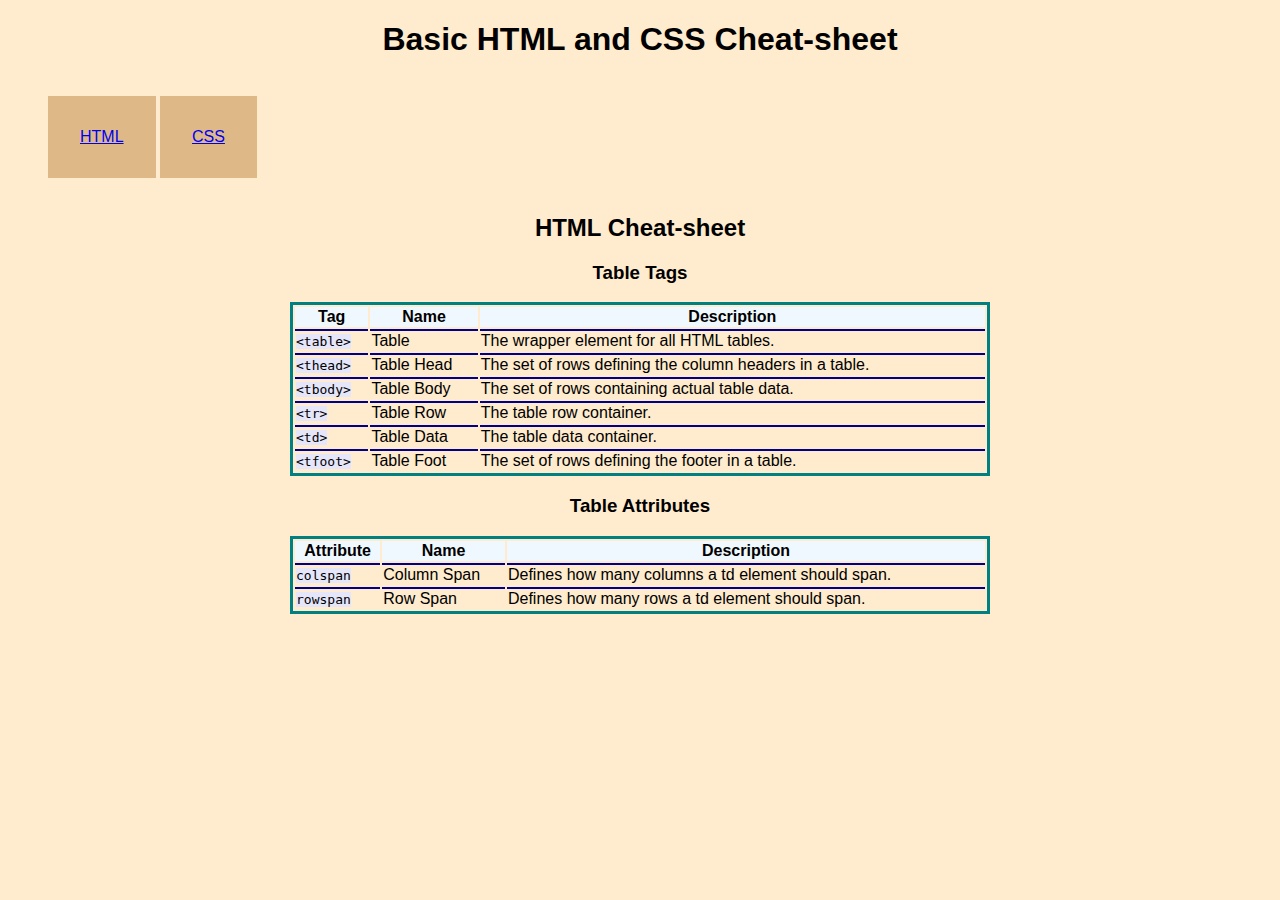
<file: Basic Cheat sheet/index.html>
<!DOCTYPE html>
<html lang="en">

<head>
    <meta charset="UTF-8">
    <meta http-equiv="X-UA-Compatible" content="IE=edge">
    <meta name="viewport" content="width=device-width, initial-scale=1.0">
    <link href="./style.css" type="text/css" rel="stylesheet" />
    <title>Web Dev Cheat-sheet</title>
</head>

<body>
    <header>
        <h1>Basic HTML and CSS Cheat-sheet</h1>
        <nav>
            <ul>
                <li><a href="#html">HTML</a></li>
                <li><a href="#css">CSS</a></li>
            </ul>
        </nav>
    </header>

    <main>
        <section id="html">
            <h2>HTML Cheat-sheet</h2>
        </section>

        <article id="table">
            <h3>Table Tags</h3>
            <table>
                <thead>
                    <tr>
                        <th>Tag</th>
                        <th>Name</th>
                        <th>Description</th>
                    </tr>
                </thead>
                <tbody>
                    <tr>
                        <td>
                            <code>&lt;table&gt;</code>
                        </td>
                        <td>
                            Table
                        </td>
                        <td>
                            The wrapper element for all HTML tables.
                        </td>
                    </tr>
                    <tr>
                        <td>
                            <code>&lt;thead&gt;</code>
                        </td>
                        <td>
                            Table Head
                        </td>
                        <td>
                            The set of rows defining the column headers in a table.
                        </td>
                    </tr>
                    <tr>
                        <td>
                            <code>&lt;tbody&gt;</code>
                        </td>
                        <td>
                            Table Body
                        </td>
                        <td>
                            The set of rows containing actual table data.
                        </td>
                    </tr>
                    <tr>
                        <td>
                            <code>&lt;tr&gt;</code>
                        </td>
                        <td>
                            Table Row
                        </td>
                        <td>
                            The table row container.
                        </td>
                    </tr>
                    <tr>
                        <td>
                            <code>&lt;td&gt;</code>
                        </td>
                        <td>
                            Table Data
                        </td>
                        <td>
                            The table data container.
                        </td>
                    </tr>
                    <tr>
                        <td>
                            <code>&lt;tfoot&gt;</code>
                        </td>
                        <td>
                            Table Foot
                        </td>
                        <td>
                            The set of rows defining the footer in a table.
                        </td>
                    </tr>
                </tbody>
            </table>

            <h3>Table Attributes</h3>
            <table>
                <thead>
                    <tr>
                        <th>Attribute</th>
                        <th>Name</th>
                        <th>Description</th>
                    </tr>
                </thead>
                <tbody>
                    <tr>
                        <td>
                            <code>colspan</code>
                        </td>
                        <td>
                            Column Span
                        </td>
                        <td>
                            Defines how many columns a td element should span.
                        </td>
                    </tr>
                    <tr>
                        <td>
                            <code>rowspan</code>
                        </td>
                        <td>
                            Row Span
                        </td>
                        <td>
                            Defines how many rows a td element should span.
                        </td>
                    </tr>
                </tbody>
            </table>
        </article>

    </main>
</body>

</html>
</file>
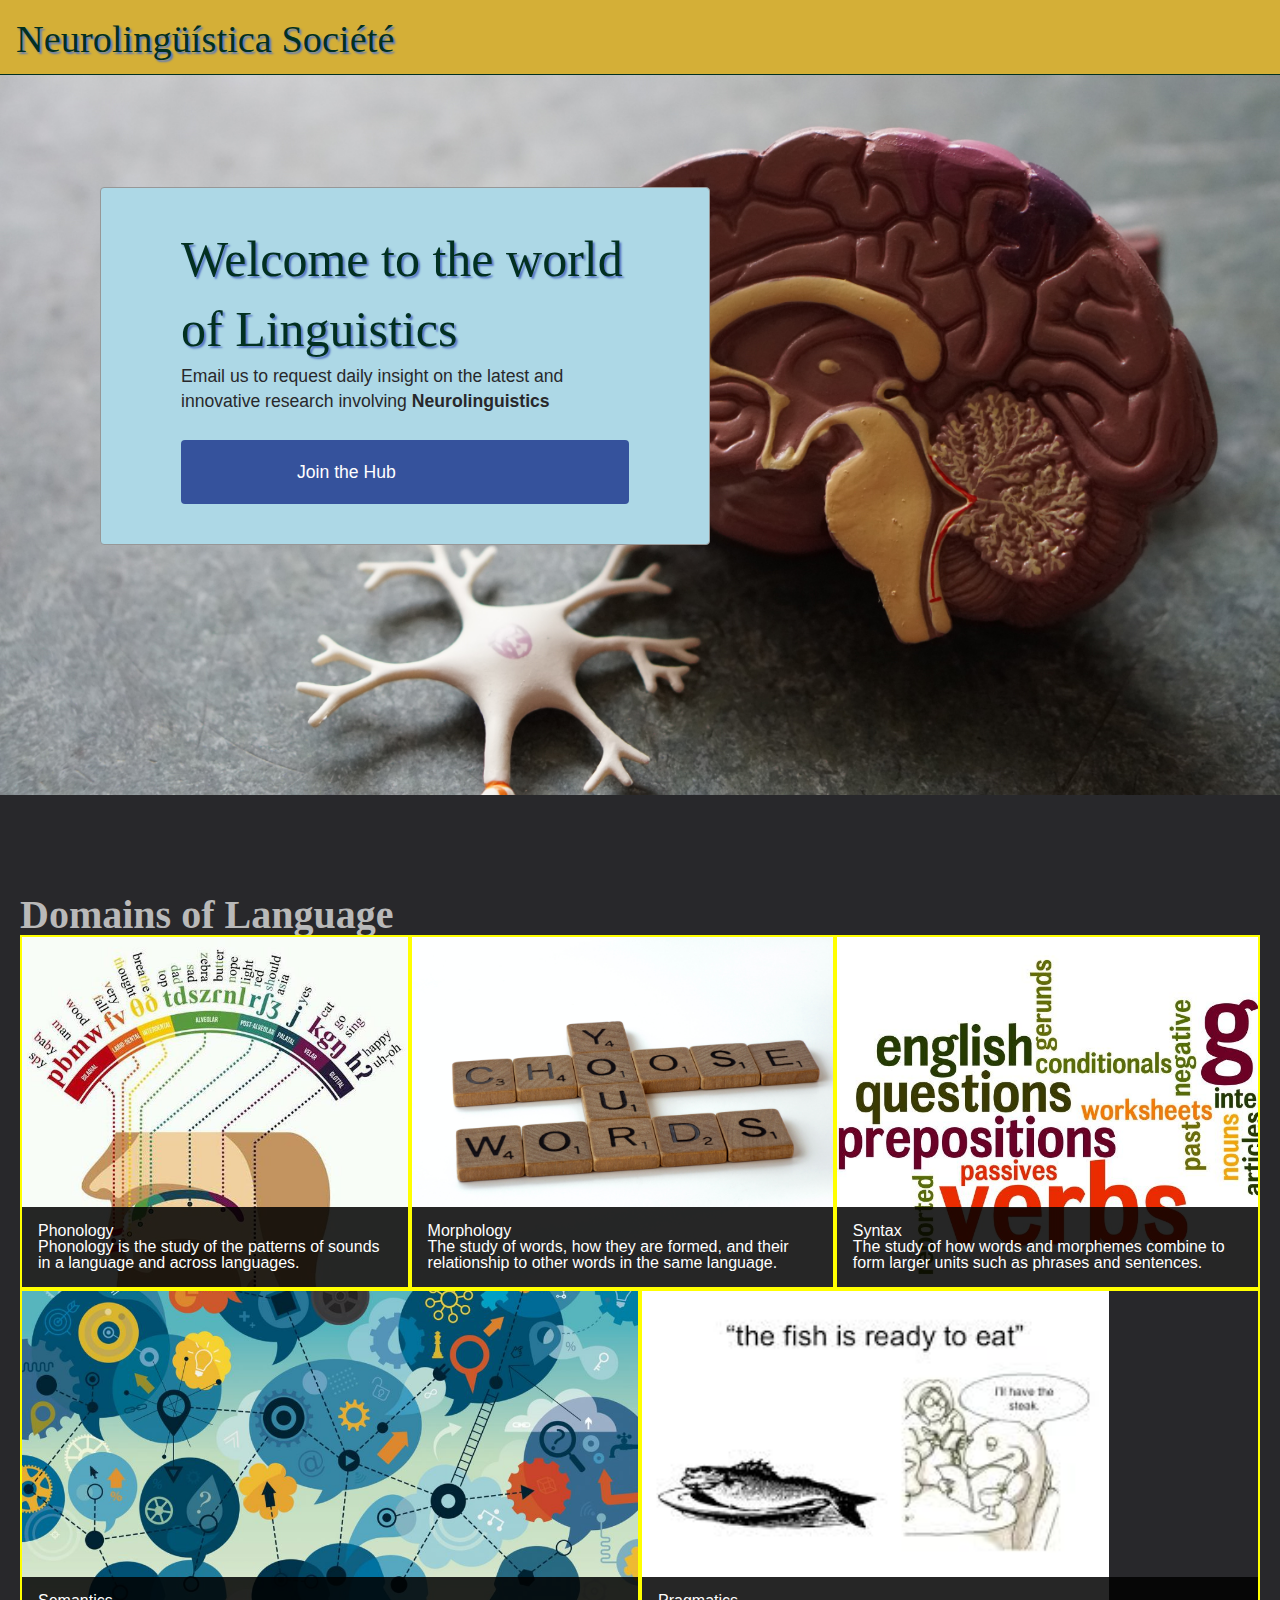
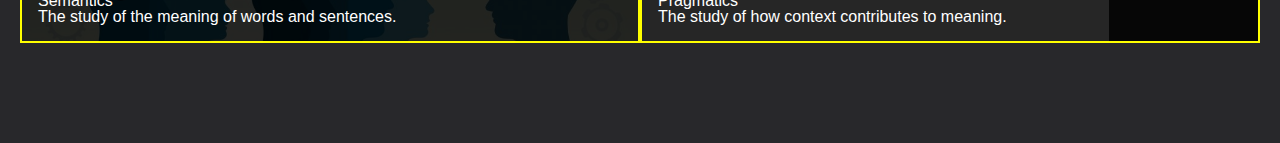
<file: Company Home Page Proj/index.html>
<!DOCTYPE html>
<html lang="en">
<head>
    <meta charset="UTF-8">
    <meta http-equiv="X-UA-Compatible" content="IE=edge">
    <meta name="viewport" content="width=device-width, initial-scale=1.0">
    <link href="reset.css" rel="stylesheet" type="text/css">
    <link href="style.css" rel="stylesheet" type="text/css">
    <link rel='stylesheet' href='https://cdn-uicons.flaticon.com/uicons-regular-rounded/css/uicons-regular-rounded.css'>
    <title>Neurolingüística Société</title>

</head>

<body>

  <!-- Header Nav Bar -->
  <header>
    <nav class="clearfix">
      <h1 data-descr="[nˌe͡ʊɾolˌiŋɡuˈistika] [sosjetˈe]">Neurolingüística Société</h1>
      <i class="fi fi-rr-angle-left"></i>
  <ul>
    <li><a href="#">Home</a></li>
    <li><a href="#">About</a></li>
    <li class="btn"><a class="white" href="#">Contact Us</a></li>
  </ul>
</nav>
<nav class="mobile">
  <ul>
    <li><a href="#"><img src="./resources/ic-logo.svg"></a></li>
    <li><a href="#"><img src="./resources/ic-product-detail.svg"></a></li>
    <li><a href="#"><img src="./resources/ic-about-us.svg"></a></li>
    <li><a href="#" class="button">Join us</a></li>
  </ul>
</nav>
  </header>
    
      <!-- Main Content -->
      <section class="main-content">

      <!-- Sign Up Section -->
        <div id="signUp" class="banner">
            <div id="signUpCont">
                <div class="content center">
                  <div class="header">
                    <h1 class="cursive">Welcome to the world of Linguistics</h1>
                  </div>
                  <div class="email">
                    <span class="color">
                      Email us to request daily insight on the latest and innovative research involving <strong>Neurolinguistics</strong>
                    </span>
                    <div class="button color">Join the Hub</div>
                  </div>
                </div>
            </div>
        </div>
        
        <!-- Studies Section -->

        <section class="domains">
          <h2>Domains of Language</h2>

          <div class="lang-Main">
            <div class="lang-Contain" id="phonology">
              <div class="description">
                <h3>Phonology</h3>
                <h4>Phonology is the study of the patterns of sounds in a language and across languages.</h4>
              </div>
            </div>
  
            <div class="lang-Contain" id="morphology">
              <div class="description">
                <h3>Morphology</h3>
                <h4>The study of words, how they are formed, and their relationship to other words in the same language.</h4>
              </div>
            </div>
  
            <div class="lang-Contain" id="syntax">
              <div class="description">
                <h3>Syntax</h3>
                <h4>The study of how words and morphemes combine to form larger units such as phrases and sentences.</h4>
              </div>
            </div>
  
            <div class="lang-Contain" id="semantic">
              <div class="description">
                <h3>Semantics</h3>
                <h4>The study of the meaning of words and sentences.</h4>
              </div>
            </div>
  
            <div class="lang-Contain" id="pragmatic">
              <div class="description">
                <h3>Pragmatics</h3>
                <h4>The study of how context contributes to meaning.</h4>
              </div>
            </div>
          </div>

        </section>
        

      </section>
</body>
</html>
</file>
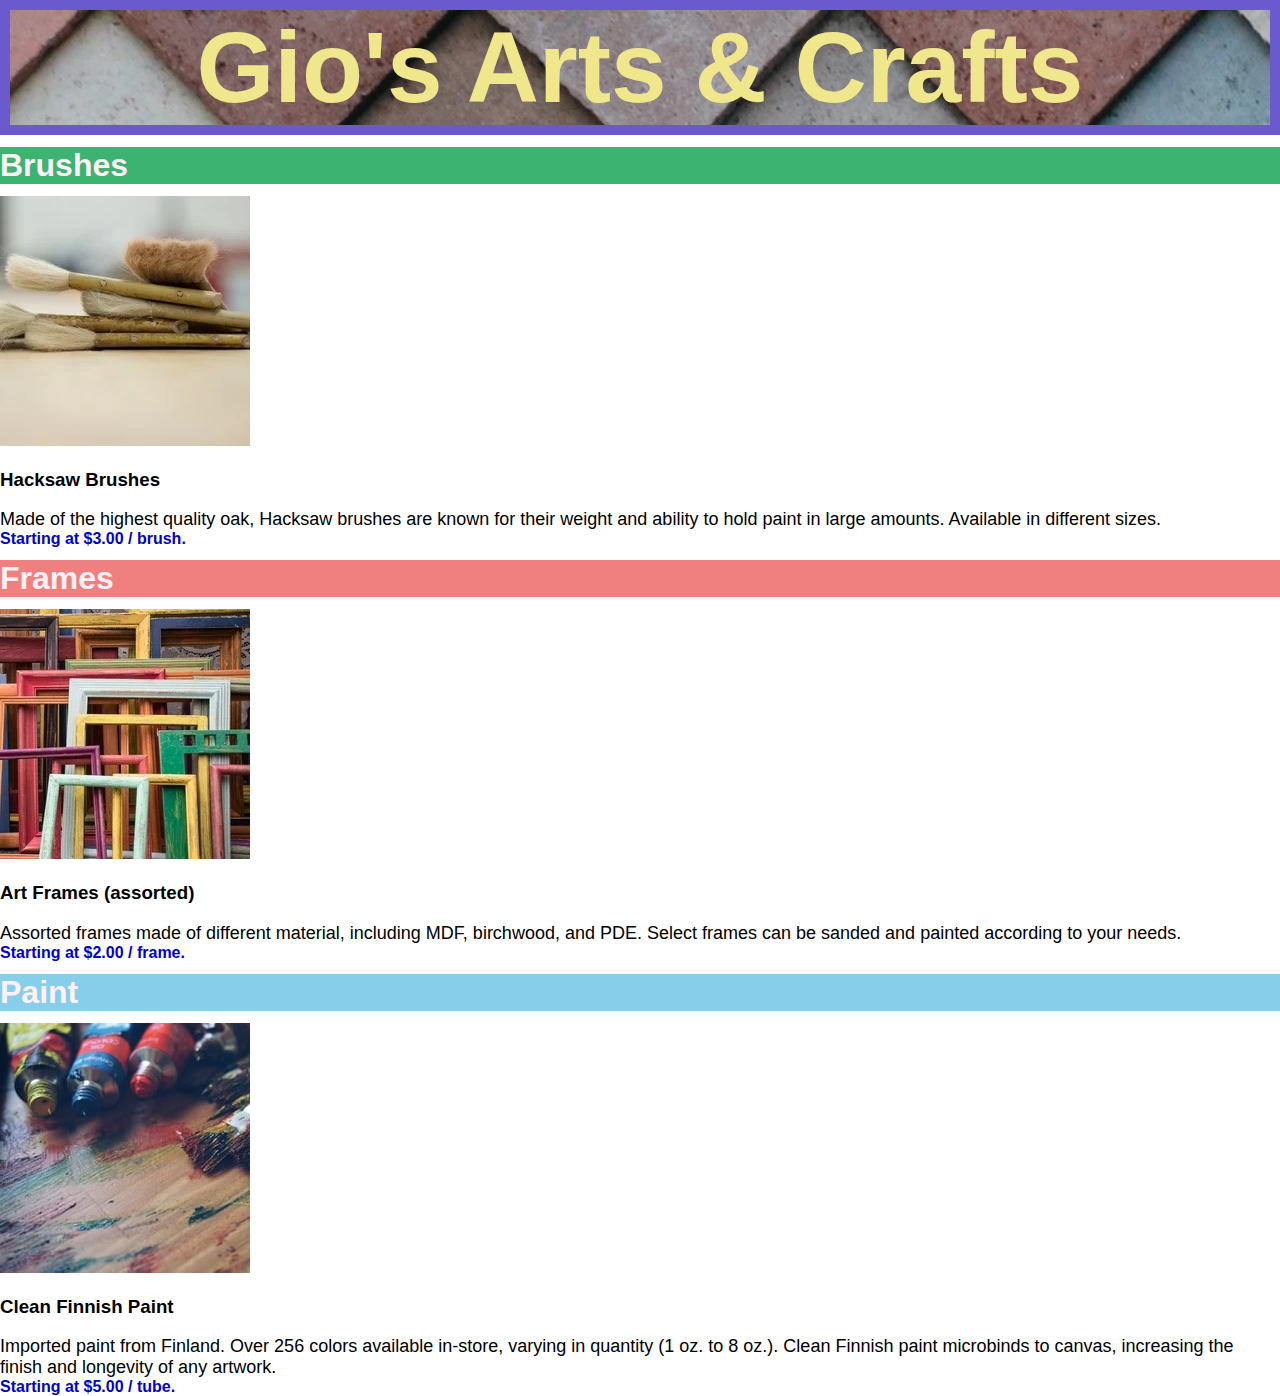
<file: CSS Art Website Proj/index.html>
<!DOCTYPE html>
<html lang="en">
<head>
    <meta charset="UTF-8">
    <meta http-equiv="X-UA-Compatible" content="IE=edge">
    <meta name="viewport" content="width=device-width, initial-scale=1.0">
    <link href="style.css" rel="stylesheet" type="text/css" />
    <title>Gio's Arts & Crafts</title>
</head>
<body>
    <header class="titleContain"> 
        <h1 class="title">Gio's Arts & Crafts</h1>
    </header>

    <div class="items">
        <h2 id="brush">Brushes</h2>
        <img src="./media/hacksaw.jpg" alt="hacksaw image">
        <h3>Hacksaw Brushes</h3>
        <p>Made of the highest quality oak, Hacksaw brushes are known for their weight and ability to hold paint in large amounts. Available in different sizes.</p>
        <strong class="price">Starting at $3.00 / brush.</strong>
    </div>
    
    <div class="items">
        <h2 id="frame">Frames</h2>
        <img src="./media/frames.jpg" alt="Art frames image">
        <h3>Art Frames (assorted)</h3>
        <p>Assorted frames made of different material, including MDF, birchwood, and PDE. Select frames can be sanded and painted according to your needs.</p>
        <strong class="price">Starting at $2.00 / frame.</strong>
    </div>

    <div class="items">
        <h2 id="paint">Paint</h2>
        <img src="./media/finnish.jpeg" alt="Finnish paint image">
        <h3>Clean Finnish Paint</h3>
        <p>Imported paint from Finland. Over 256 colors available in-store, varying in quantity (1 oz. to 8 oz.). Clean Finnish paint microbinds to canvas, increasing the finish and longevity of any artwork.</p>
        <strong class="price">Starting at $5.00 / tube.</strong>
    </div>
    
</body>
</html>
</file>
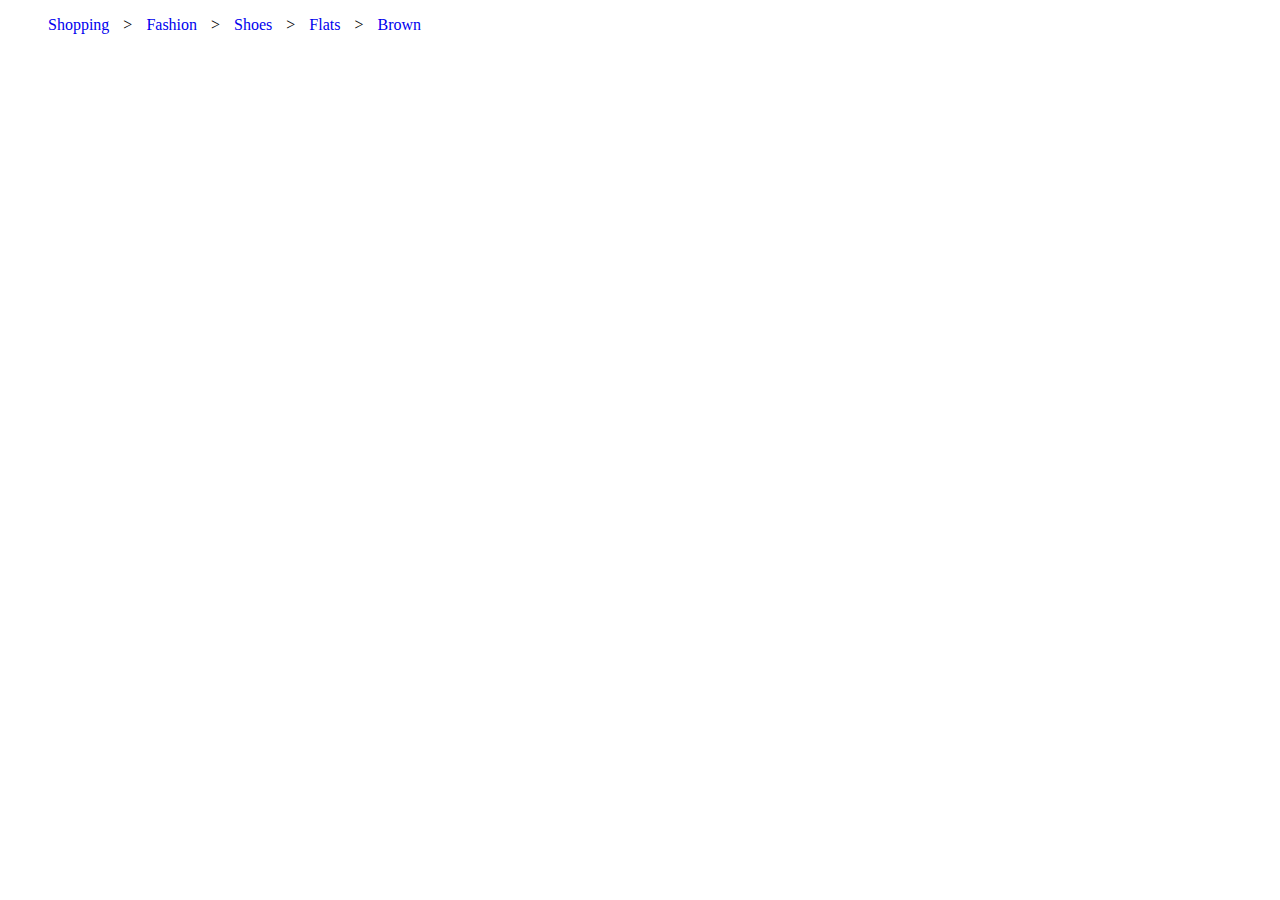
<file: CSS Breadcrumbs/index.html>
<!DOCTYPE html>
<html>
<link rel="stylesheet" type="text/css" href="./styles.css">

<ul class="breadcrumb">
  <li>
    <a href="shopping">Shopping</a>
  </li>
  <li>
    <a href="fashion">Fashion</a>
  </li>
  <li>
    <a href="shoes">Shoes</a>
  </li>
  <li>
    <a href="flats">Flats</a>
  </li>
  <li>
    <a href="brown">Brown</a>
  </li>
</ul>
</html>
</file>
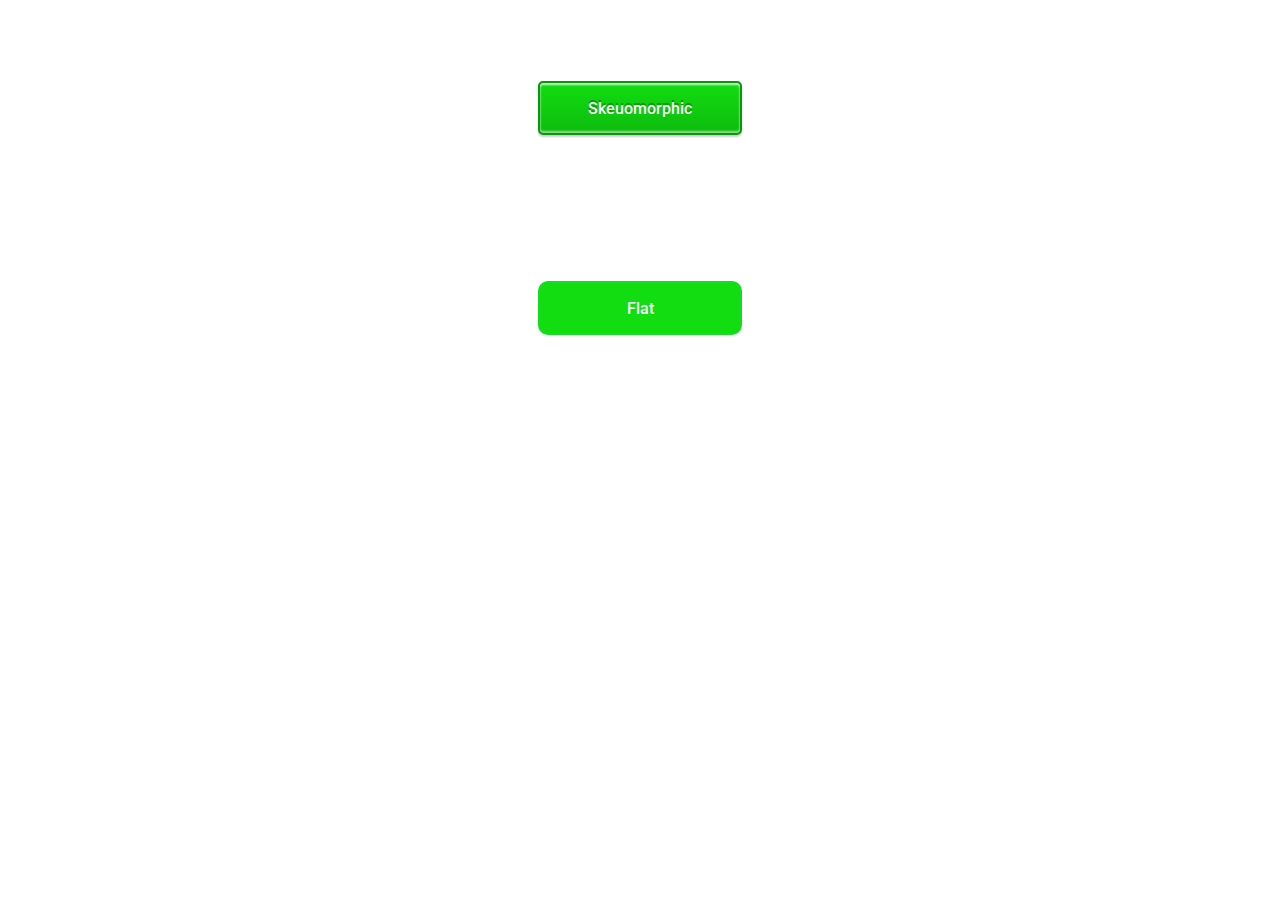
<file: CSS Button Example/index.html>
<!DOCTYPE html>
<html>
  <head>
    <link
      href="https://fonts.googleapis.com/css?family=Roboto:500"
      rel="stylesheet"
    />
    <link rel="stylesheet" type="text/css" href="style.css" />
  </head>
  <body>
    <div class="content">
      <div class="button skeuomorphic">Skeuomorphic</div>
      <div class="button flat">Flat</div>
    </div>
  </body>
</html>
</file>
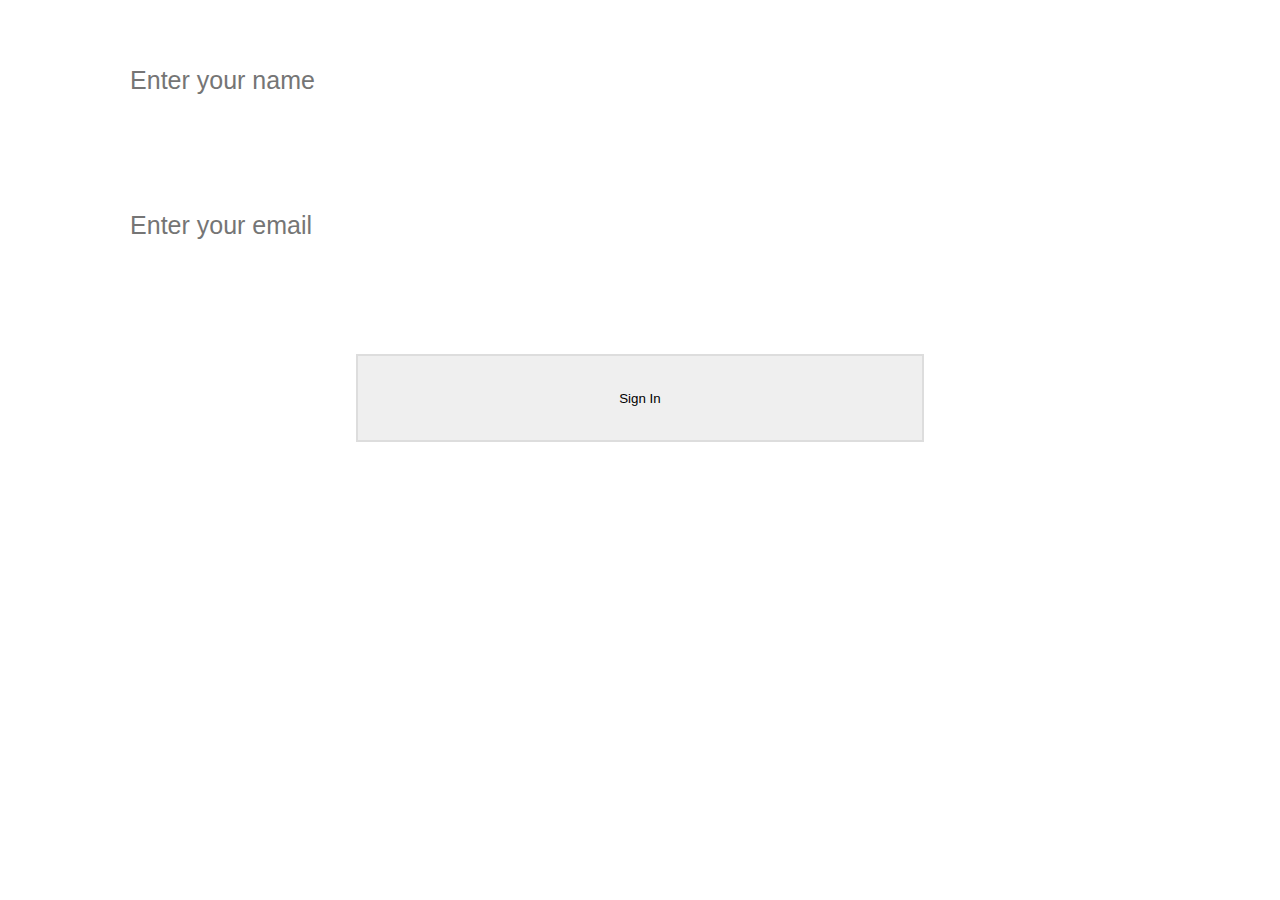
<file: CSS Form Template/index.html>
<!DOCTYPE html>
<html>
  <head>
    <title>Log In Page</title>
    <link href="style.css" type="text/css" rel="stylesheet" />
  </head>

  <body>
    <form>
      <input type="text" placeholder="Enter your name" required />
      <input type="text" placeholder="Enter your email" required />
      <button>Sign In</button>
    </form>
  </body>
</html>
</file>
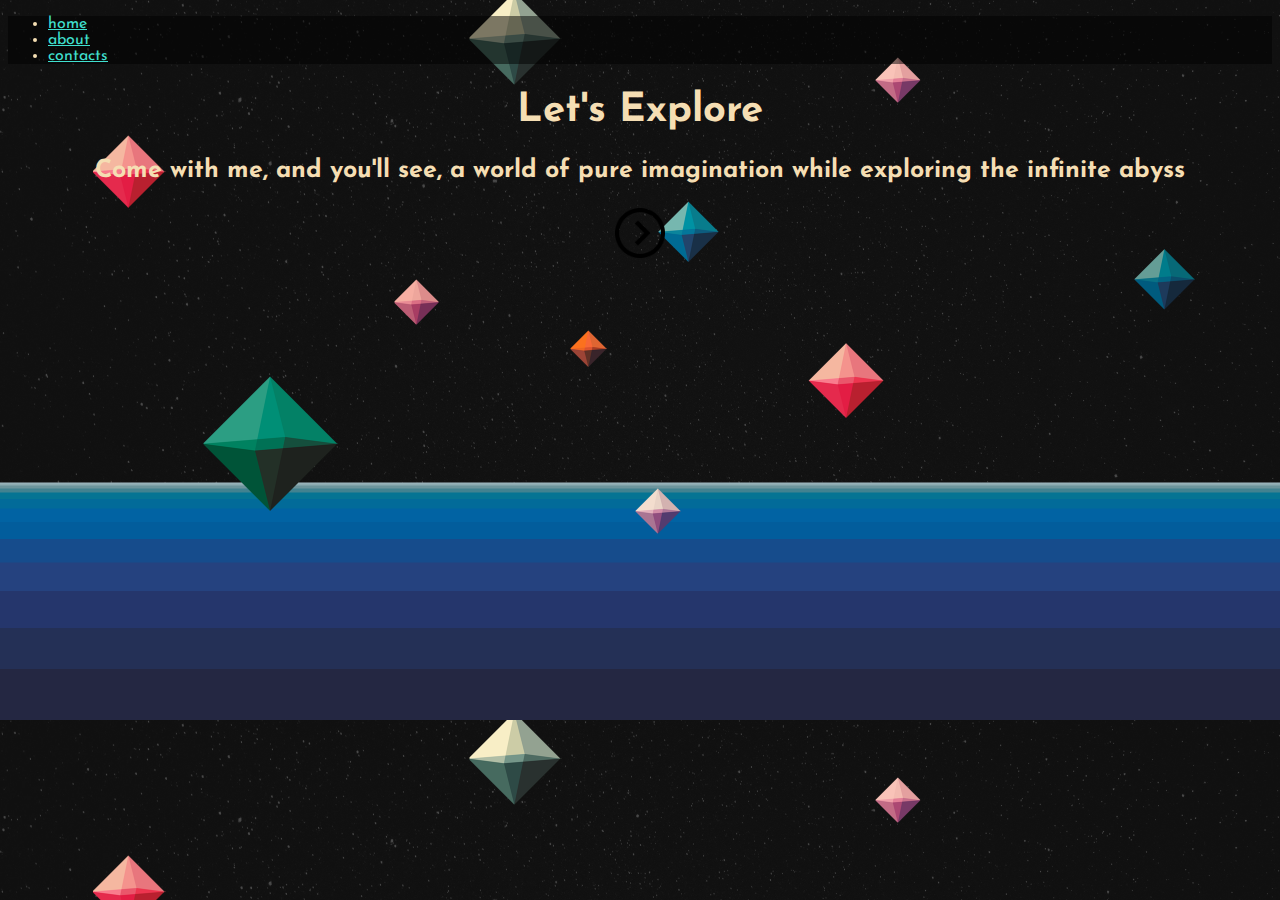
<file: CSS Proj/index.html>
<!DOCTYPE html>
<html lang="en">
<head>
    <meta charset="UTF-8">
    <meta http-equiv="X-UA-Compatible" content="IE=edge">
    <meta name="viewport" content="width=device-width, initial-scale=1.0">
    <title>Document</title>
    <link rel="stylesheet" href="./styles.css">
    <link href="https://fonts.googleapis.com/css2?family=Josefin+Sans:wght@100&display=swap" rel="stylesheet"></head>
<body>
    <nav>
        <ul>
            <li><a href="#">home</a></li>
            <li><a href="#">about</a></li>
            <li><a href="#">contacts</a></li>
        </ul>
    </nav>
    <main>
        <h1>Let's Explore</h1>
        <p>Come with me, and you'll see, a world of pure imagination while exploring the infinite abyss</p>
        <a href="#"><img src="./images/rightarrow.png" alt="right arrow"></a>
    </main>
</body>
</html>
</file>
<file: Basic Cheat sheet/style.css>
body {
    font-family:'Segoe UI', Tahoma, Geneva, Verdana, sans-serif;
    background-color: blanchedalmond;
}

h1, h2, h3 {
    text-align: center;
}

nav {
    display: inline-flex;
}

ul li {
    display: inline-flex;
    background-color:burlywood;
    padding: 2em;
}

table {
    display: table;
    border: 3px solid teal;
    width: 700px;
    margin: 0 auto;
}

thead {
    background-color: aliceblue;
}

td {
    border-top: 2px solid darkblue;
}

code {
    background-color: lavender;
}
</file>
<file: Company Home Page Proj/style.css>
html {
    background-color: #28282B;
}

.button {
  border-radius: 4px;
  background-color: #35529c;
  color: white;
}
  /* Title Logo */

  h1 {
    float: left;
    font-family: Georgia, 'Times New Roman', Times, serif, Verdana, sans-serif;
    margin-top: 4px;
    color: #023020;
    font-size: 2.4rem;
    cursor: text;
    text-shadow: 2px 2px 2px #5777c6;
  }

  h2 {
    font-size: 2.5rem;
    font-weight: 700; 
    color: #b9b9b9;
  }

 nav h1:hover {
    font-size: 0;
 }

 h1:hover:before {
    font-size: 2rem;
    content: attr(data-descr);
 }

 .fi {
    display: block;
    font-size: large;
    text-shadow: 2px 2px 2px #5777c6;
    line-height: 3.5;
}
  /* Nav bar section */

nav {
    padding: 1rem;
    font-family: 'Roboto', sans-serif;
    background-color: #d4af37 ;
    max-height:3rem;
    border-bottom: solid 1.5px #023020;
  }
  
  ul {
    margin-top: -3.5rem;
    float: right;
  }

  li {
    display: inline-block;
    text-align: center;
  }
  
  li.btn {
    background-color: #35529c;  
    border-radius: 10px;
  
  }
 
  .white {
    color: white;
  }

  a {
    display: inline-block;
    width: 8.5rem;
    padding: 10px 0;
    text-decoration: none;
    font-size: 24px;
    color: black;
    font-weight: bolder;
  }

  .clearfix:after {
     content: " ";
     visibility: hidden;
     display: block;
     height: 0;
     clear: both;
  }

header .mobile {
  display: none;
}

li {
  margin-right: 10px;
}

a {
  width: 100px;
  padding: 5px 0;
  font-size: 16px;
}


@media only screen and (max-width: 800px) {
  header h1, ul, .fi{
     display: none;
   }


   header .mobile {
     display: block;
     width: 100%;
   }

   header .mobile ul {
     display: flex;
     justify-content: space-around;
     align-items: center;
     width: 100%;
   }
   header .mobile li {
     padding-top: 1.5rem;
   }
   header .mobile .button {
     padding: .1875rem .5rem;
     background-color: #35529c;
     line-height: 1.6;
     color: white;
     border-radius: 5px;
   }
   nav {
    border-bottom: none;
  }
 }


  /* Banner and Sign up Section */

  #signUp {
    display: flex;
    justify-content: flex-start;
    align-items: flex-start;
    height:45rem;
    width:100%;
    background-image: url("./resources/greybrain.jpg");
    background-position: 5% 20% ;
    background-size: cover;
    background-repeat: no-repeat;
  }

  #signUpCont {
    margin-top: 7rem;
    margin-left: 6.25rem;
    padding: 0 5rem 2.5rem 5rem;
    border: solid 1px #979797;
    border-radius: 4px;
    background-color: #ADD8E6;
  }


  #signUpCont .content {
    width: 28rem;
    margin-top: 2rem;
    font-family: sans-serif;
    font-size: 1.1rem;
    line-height:1.4;
    color: #28282B;
    
  }

  #signUpCont h1 {
    font-size: 3.125rem;
  }
  #signUpCont span strong {
    font-weight: bold;
  }
  #signUpCont .button {
    margin-top: 1.625rem;
    padding: 1.25rem 7.25rem;
  }
  

  @media only screen and (max-width:760px) {
    #signUp {
      align-items: center;
      justify-content: center;
      height: 28rem;
    }

    #signUpCont {
      position: static;
      width:auto;
      height: auto;
      background-color: transparent;
      border: none;
    }

    #signUpCont .color {
      color:black;
    }

    #signUpCont .content {
      margin-top: 0;
    }

    #signUpCont .button {
      display: none;
    }
  }
  
 
  @media only screen and (max-width: 450px) {
    #signUp {
      height: 20rem;
    }
  }


  /* Domains of language Section */
  section.domains {
    max-width: 1300px;
    margin: 100px auto;
    padding: 0 20px;
  }

  .lang-Main {
    display: flex;
    flex-wrap: wrap;
    
  }

  .lang-Contain {
    display: flex;
    width: 350px;
    min-height: 350px;
    align-items: flex-end;
    border: 2px solid yellow;

  }

  .description {
    background-color: rgba(0,0,0,0.85);
    color: white;
    width: 100%;
    margin: 0;
    padding: 1rem 1rem;
    font-family: 'Open Sans', sans-serif;
  }

  #phonology {
    background-image: url("./resources/phonology.jpg");
    background-repeat: no-repeat;
    background-position: top;
    background-size: cover;
    flex-grow: 1;
  }

  #morphology {
    background-image: url("./resources/words.jpg");
    background-repeat: no-repeat;
    background-position: center;
    background-size: cover;
    flex-grow: 2;
  }

  #syntax {
    background-image: url("./resources/syntax.jpg");
    background-repeat: no-repeat;
    background-position: left;
    background-size: cover;
    flex-grow: 2;

  }

  #semantic {
    background-image: url("./resources/semantics.jpg");
    background-repeat: no-repeat;
    background-position: left;
    background-size: cover;
    flex-grow: 1;
  }

  #pragmatic {
    background-image: url("./resources/pragmatics.jfif");
    background-repeat: no-repeat;
    background-position: left;
    background-size: contain;
    flex-grow: 1;
  }
</file>
<file: CSS Art Website Proj/style.css>
* {
    margin: 0;
    padding: 0;
}

h1 {
    font-family: Helvetica;
    font-size: 100px;
    font-weight: bold;
    color: khaki;
    text-align: center;
    background-image: url("./media/pattern.jpg");
    margin:0em 0em;
    border:10px solid slateblue;

}

h2 {
    font-family: Helvetica;
    font-size: 32px;
    font-weight: bold;
    color: lavenderblush;
    margin:12px 0px;
}

div {
    display: block;
}

h3 {
    display: block;
    font-family: Helvetica;
    font-weight: bold;
    margin: 1em 0em;
    text-align: left;
}

p{
    display: block;
    font-family: Helvetica;
    font-size: large;
    margin-block: 1em 0;
}

.price {
    font-family: Helvetica;
    color: mediumblue;
    font-weight: bold;
}

#brush {
    background-color: mediumseagreen;
}

#frame {
    background-color: lightcoral;
}

#paint {
    background-color: skyblue;
}
</file>
<file: CSS Breadcrumbs/styles.css>
.breadcrumb > li {
	display: inline;
  }
  
  .breadcrumb li+li::before {
	  padding: 10px;
	content: ">";
  
  }
  
  .breadcrumb a {
	text-decoration: none;
  }
  
  .breadcrumb a:hover {
	color: red;
  }
</file>
<file: CSS Button Example/style.css>
.content {
    width: 100%;
    display: flex;
    flex-direction: column;
    align-items: center;
    justify-content: space-around;
    height: 400px;
    font-family: 'Roboto', sans-serif;
  }
  
  .button {
    height: 50px;
    width: 200px;
    display: flex;
    align-items: center;
    justify-content: center;
    cursor: pointer;
    font-weight: 500;
  }
  
  .skeuomorphic {
    border: 2px solid #0c960c;
    border-radius: 5px;
    color: #F8F8F8;
    text-shadow: 0 -2px #006bb3;
    box-shadow: 0px 2px 2px rgba(0, 0, 0, 0.2), 0px -2px 2px rgba(255, 255, 255, 0.5) inset, 0 2px 2px rgba(255, 255, 255, 0.8) inset;
    background: #1D1;
    background: linear-gradient(#1D1, #0ebc0e);
    text-shadow: 0 -2px #0c960c;
    
  }
  
  .skeuomorphic:hover {
    box-shadow: 0px 2px 2px rgba(0, 0, 0, 0.1), 0px -2px 2px rgba(255, 255, 255, 0.25) inset, 0 2px 2px rgba(255, 255, 255, 0.4) inset;
    background: #0ebc0e;
    background: linear-gradient(#0ebc0e, #0c960c);
    border-color: #064f06;
  }
  
  .skeuomorphic:active {
    margin-top: 2px;
    margin-bottom: -2px;
    box-shadow: 0px 2px 2px rgba(63, 63, 63, 0.1), 0px -2px 2px rgba(255, 255, 255, 0.25) inset, 0 2px 2px rgba(255, 255, 255, 0.4) inset;
    background: #0c960c;
    background: linear-gradient(#0c960c, #0ebc0e);
  }
  
  .flat {
    background-color: #1D1;
    color: #fff;
    border: 2px solid #12dd23;
    border-radius: 10px;
  }
  
  .flat:hover {
    background-color: #0c960c;
    transition: background-color .15s, font-size .15s;
    font-size: 18px;
  }
  
  .flat:active {
    border-color: #fff;
  }
</file>
<file: CSS Form Template/style.css>
form {
    text-align: center; 
    width: 90%; 
    margin: 0 auto;
  }
  
  input {
    font-weight: 300; 
    width: 100%; 
    font-size: 25px; 
    border: 0px; 
    color: #4b545f; 
    font-family: Helvetica Neue, Helvetica, Sans-serif; 
    margin: 5%;
  }
  
  button {
    border: 2px solid #ddd; 
    padding: 3%; 
    margin: 5%; 
    width: 50%
  }
</file>
<file: CSS Proj/styles.css>
img {
    /*initial style for img*/
    height: 50px;
    /*additional styles*/
}

body {
    font-family: 'Josefin Sans', sans-serif;
    color: wheat; 
    background-color: aliceblue;
    background-image: url('./images/gems.png');
    background-size: cover;
}

h1 {
    font-size: 40px;
}

p {
    font-size: 25px;
    font-weight: bold;
}

main {
    text-align: center;
}

a {
    color: turquoise;
}

nav {
    /* background-color: black;
    opacity: 0.5; */
    background-color: rgba(0, 0, 0, 0.5);
}
</file>
